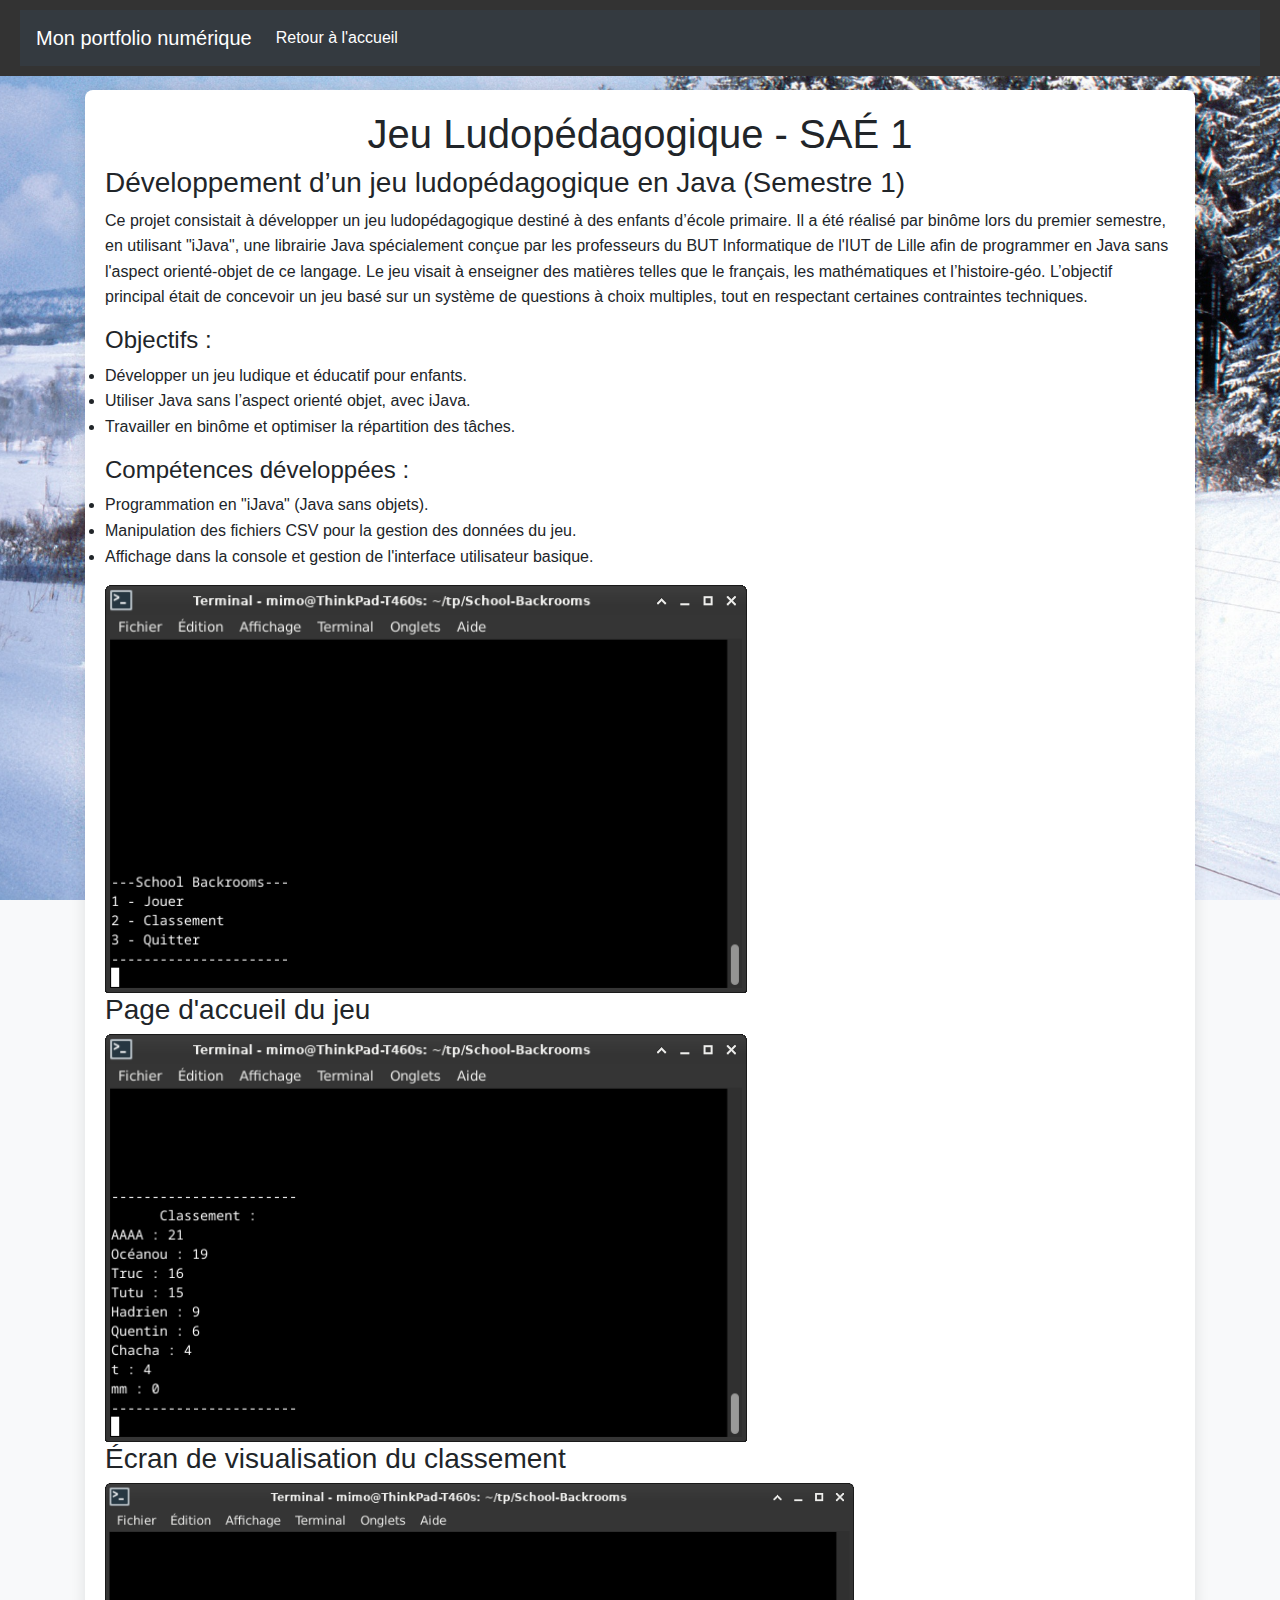
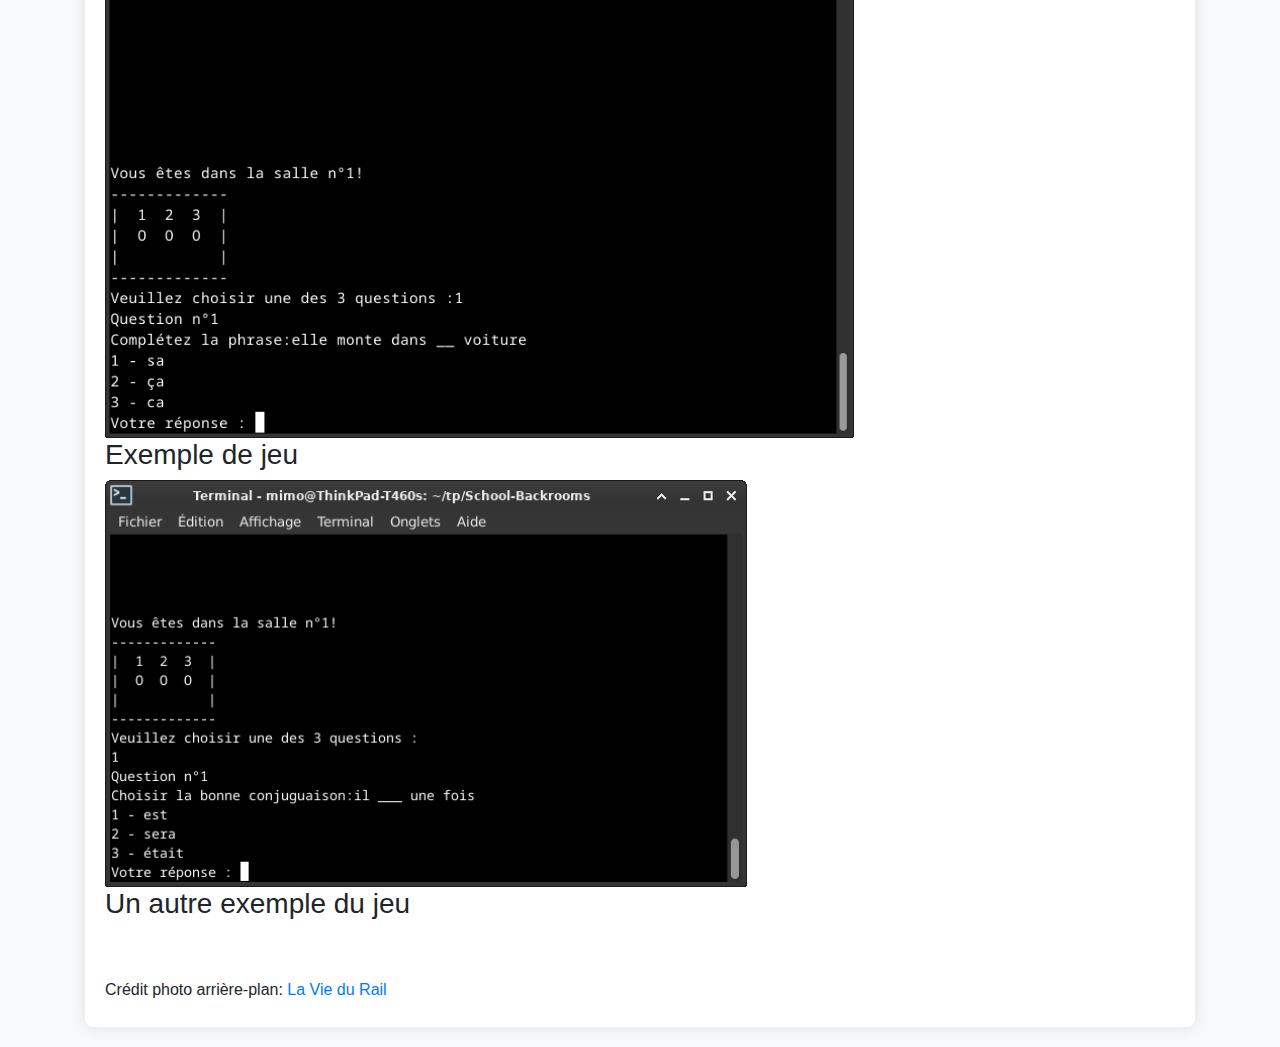
<file: projects/proj_ludopedago.html>
<!DOCTYPE html>
<html lang="fr">
<head>
    <meta charset="UTF-8">
    <link rel="stylesheet" href="../css/projets.css">
    <link rel="stylesheet" href="https://cdn.jsdelivr.net/npm/bootstrap@4.0.0/dist/css/bootstrap.min.css" integrity="sha384-Gn5384xqQ1aoWXA+058RXPxPg6fy4IWvTNh0E263XmFcJlSAwiGgFAW/dAiS6JXm" crossorigin="anonymous">
    <meta name="viewport" content="width=device-width, initial-scale=1.0">
    <title>Mes projets: Jeu Ludopédagogique</title>
</head>
<body>
    <div class="container">
        <header>
            <nav class="navbar navbar-expand-lg navbar-dark bg-dark">
                <a class="navbar-brand" href="#">Mon portfolio numérique</a>
                <button class="navbar-toggler" type="button" data-toggle="collapse" data-target="#navbarSupportedContent" aria-controls="navbarSupportedContent" aria-expanded="false" aria-label="Toggle navigation">
                  <span class="navbar-toggler-icon"></span>
                </button>
              
                <div class="collapse navbar-collapse" id="navbarSupportedContent">
                  <ul class="navbar-nav mr-auto">
                    <li class="nav-item active">
                      <a class="nav-link" href="../index.html">Retour à l'accueil <span class="sr-only">(current)</span></a>
                    </li>
                  </ul>
                  
                </div>
              </nav>
        </header>
        <main class="contenu">
            <h1>Jeu Ludopédagogique - SAÉ 1</h1>

            <h3>Développement d’un jeu ludopédagogique en Java (Semestre 1)</h3>

            <p>Ce projet consistait à développer un jeu ludopédagogique destiné à des enfants d’école primaire. Il a été réalisé par binôme lors du premier semestre, en utilisant "iJava", une librairie Java spécialement conçue par les professeurs du BUT Informatique de l'IUT de Lille afin de programmer en Java sans l'aspect orienté-objet de ce langage. Le jeu visait à enseigner des matières telles que le français, les mathématiques et l’histoire-géo. L’objectif principal était de concevoir un jeu basé sur un système de questions à choix multiples, tout en respectant certaines contraintes techniques.</p>

            <h4>Objectifs :</h4>
            <ul>
                <li>Développer un jeu ludique et éducatif pour enfants.</li>
                <li>Utiliser Java sans l’aspect orienté objet, avec iJava.</li>
                <li>Travailler en binôme et optimiser la répartition des tâches.</li>
            </ul>

            <h4>Compétences développées :</h4>
            <ul>
                <li>Programmation en "iJava" (Java sans objets).</li>
                <li>Manipulation des fichiers CSV pour la gestion des données du jeu.</li>
                <li>Affichage dans la console et gestion de l'interface utilisateur basique.</li>
            </ul>
            <img src="../res/examples/jeu_ludo_acc.png" alt="Accueil">
            <h3>Page d'accueil du jeu</h3>

            <img src="../res/examples/jeu_ludo_class.png" alt="Classemt">
            <h3>Écran de visualisation du classement</h3>

            <img src="../res/examples/jeu_ludo.png" alt="Image du jeu ludopédagogique" style="width:100%">
            <h3>Exemple de jeu</h3>
            <img src="../res/examples/jeu_ludo_enjeu.png" alt="ee">
            <h3>Un autre exemple du jeu</h3>
            <br>
            <br>
            <div class="credits">
                <h6>Crédit photo arrière-plan: <a href="https://www.laviedurail.com/">La Vie du Rail</a></h6>
            </div>
            
        </main>
    </div>
</body>
</html>
</file>
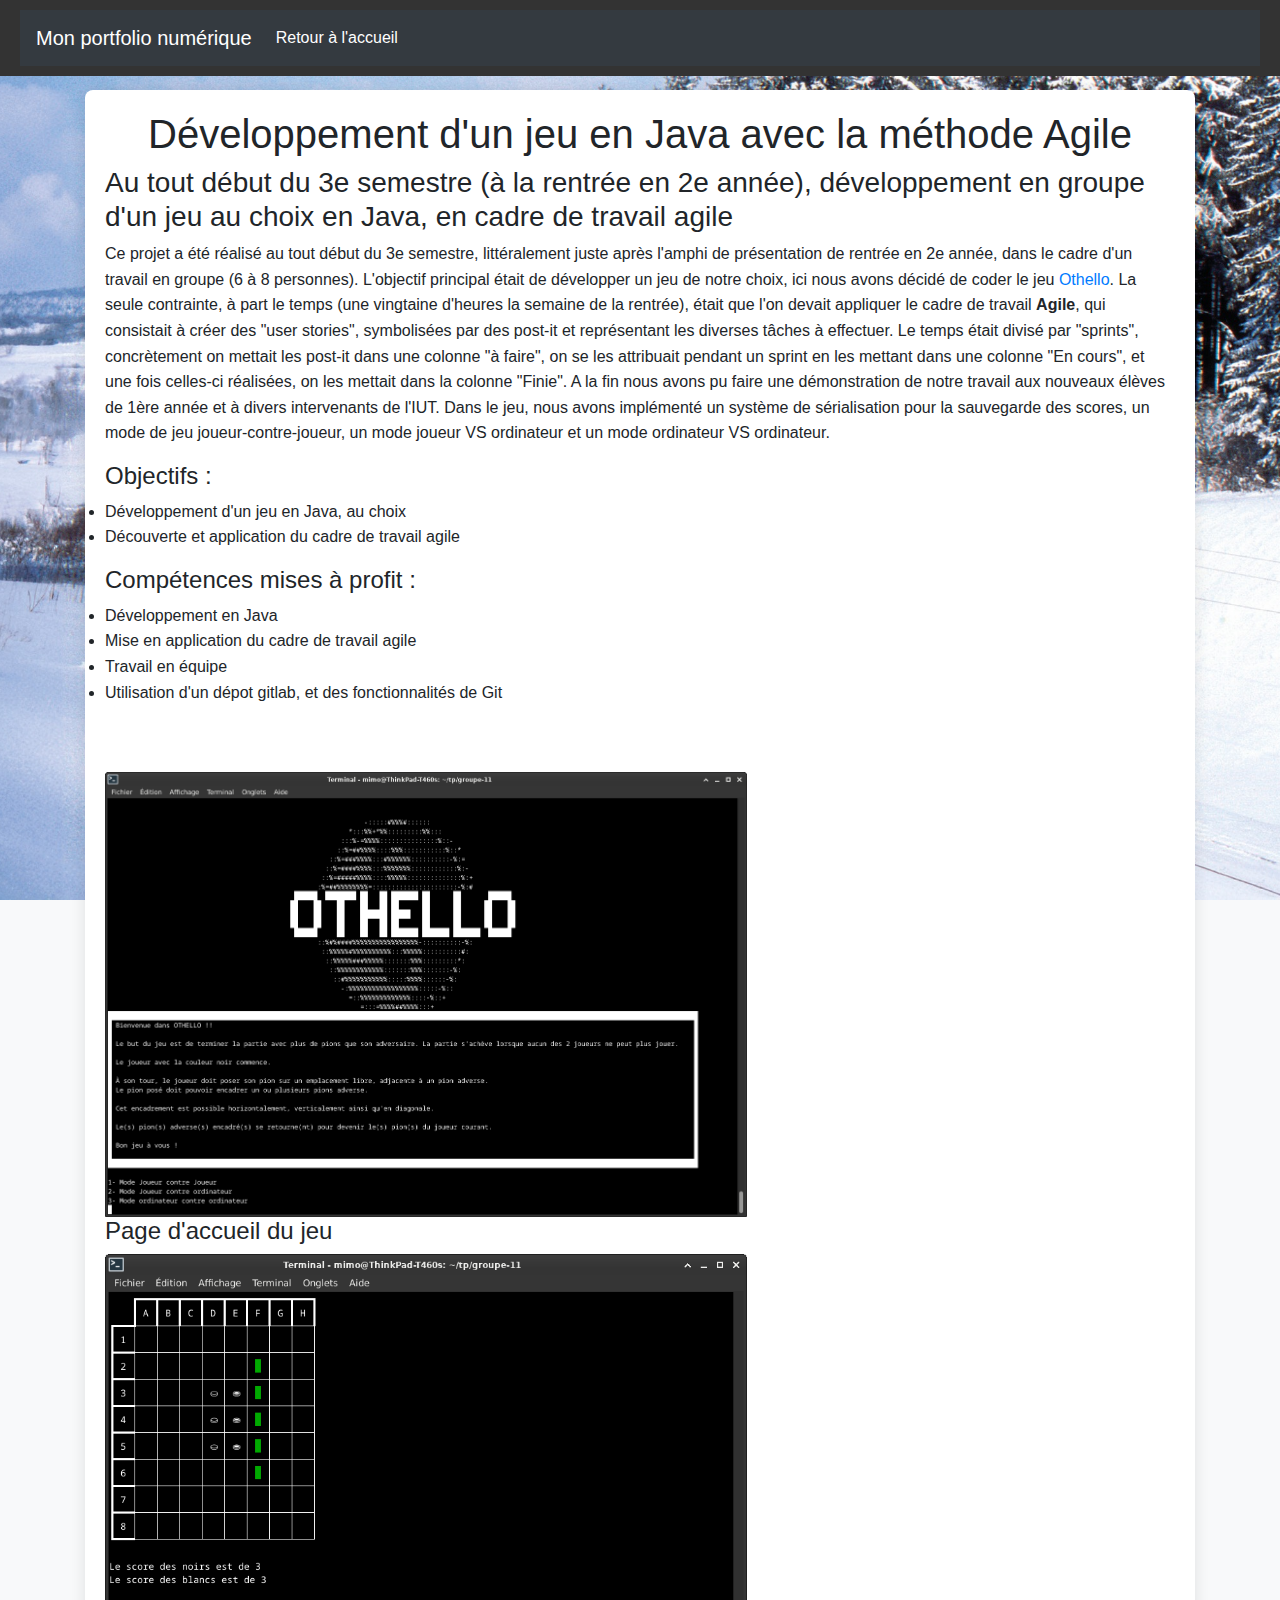
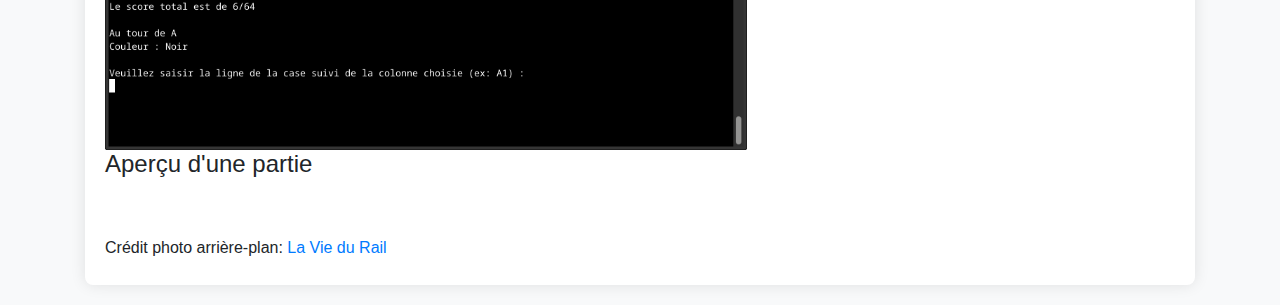
<file: projects/proj_othelo.html>
<!DOCTYPE html>
<html lang="en">
<head>
    <meta charset="UTF-8">
    <link rel="stylesheet" href="../css/projets.css">
    <link rel="stylesheet" href="https://cdn.jsdelivr.net/npm/bootstrap@4.0.0/dist/css/bootstrap.min.css" integrity="sha384-Gn5384xqQ1aoWXA+058RXPxPg6fy4IWvTNh0E263XmFcJlSAwiGgFAW/dAiS6JXm" crossorigin="anonymous">
    <meta name="viewport" content="width=device-width, initial-scale=1.0">
    <title>Mes projets: Othello</title>
</head>
<body>
    <div class="container">
        <header>
            <nav class="navbar navbar-expand-lg navbar-dark bg-dark">
                <a class="navbar-brand" href="#">Mon portfolio numérique</a>
                <button class="navbar-toggler" type="button" data-toggle="collapse" data-target="#navbarSupportedContent" aria-controls="navbarSupportedContent" aria-expanded="false" aria-label="Toggle navigation">
                  <span class="navbar-toggler-icon"></span>
                </button>
              
                <div class="collapse navbar-collapse" id="navbarSupportedContent">
                  <ul class="navbar-nav mr-auto">
                    <li class="nav-item active">
                      <a class="nav-link" href="../index.html">Retour à l'accueil <span class="sr-only">(current)</span></a>
                    </li>
                  </ul>
                  
                </div>
              </nav>
        </header>
        <main class="contenu">
            <h1>Développement d'un jeu en Java avec la méthode Agile</h1>

            <h3>Au tout début du 3e semestre (à la rentrée en 2e année), développement en groupe d'un jeu au choix en Java, en cadre de travail agile</h3>

            <p>Ce projet a été réalisé au tout début du 3e semestre, littéralement juste après l'amphi de présentation de rentrée en 2e année, dans le cadre d'un travail en groupe (6 à 8 personnes). L'objectif principal était de développer un jeu de notre choix, ici nous avons décidé de coder le jeu <a href="https://fr.wikipedia.org/wiki/Othello_(jeu)" target="_blank">Othello</a>. La seule contrainte, à part le temps (une vingtaine d'heures la semaine de la rentrée), était que l'on devait appliquer le cadre de travail <strong>Agile</strong>, qui consistait à créer des "user stories", symbolisées par des post-it et représentant les diverses tâches à effectuer. Le temps était divisé par "sprints", concrètement on mettait les post-it dans une colonne "à faire", on se les attribuait pendant un sprint en les mettant dans une colonne "En cours", et une fois celles-ci réalisées, on les mettait dans la colonne "Finie". A la fin nous avons pu faire une démonstration de notre travail aux nouveaux élèves de 1ère année et à divers intervenants de l'IUT. Dans le jeu, nous avons implémenté un système de sérialisation pour la sauvegarde des scores, un mode de jeu joueur-contre-joueur, un mode joueur VS ordinateur et un mode ordinateur VS ordinateur.</p>
            
            <h4>Objectifs : </h4>
            <ul>
              <li>Développement d'un jeu en Java, au choix</li>
              <li>Découverte et application du cadre de travail agile</li>
            </ul>

            <h4>Compétences mises à profit : </h4>
              <ul>
                <li>Développement en Java</li>
                <li>Mise en application du cadre de travail agile</li>
                <li>Travail en équipe</li>
                <li>Utilisation d'un dépot gitlab, et des fonctionnalités de Git</li>
              </ul>
              <br><br>

            <img src="../res/examples/othelo_acc.png" alt="Photo accueil jeu othelo">
            <h4>Page d'accueil du jeu</h4>

            <img src="../res/examples/othelo.png" alt="Othello en jeu">
            <h4>Aperçu d'une partie</h4>
            
            <br><br>
            <div class="credits">
                <h6>Crédit photo arrière-plan: <a href="https://www.laviedurail.com/">La Vie du Rail</a></h6>
            </div>
            
        </main>
    </div>
</body>
</html>
</file>
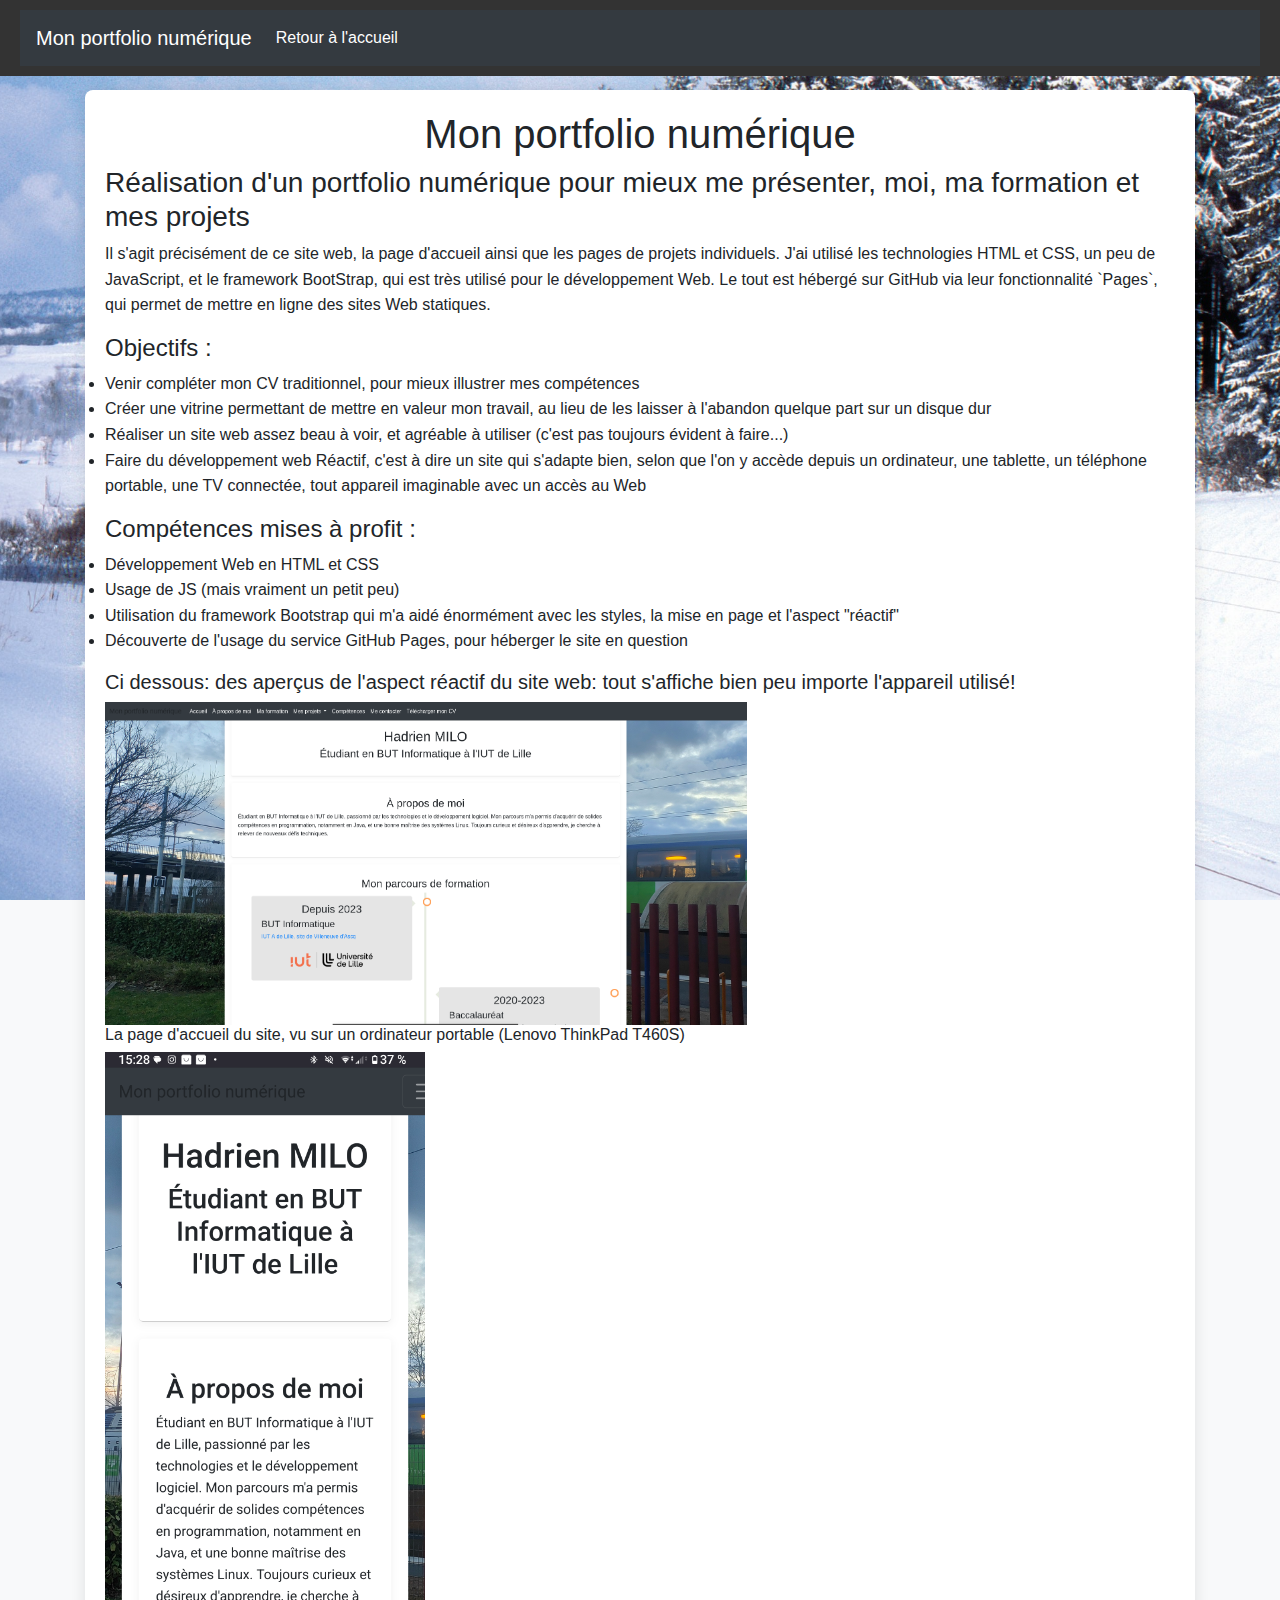
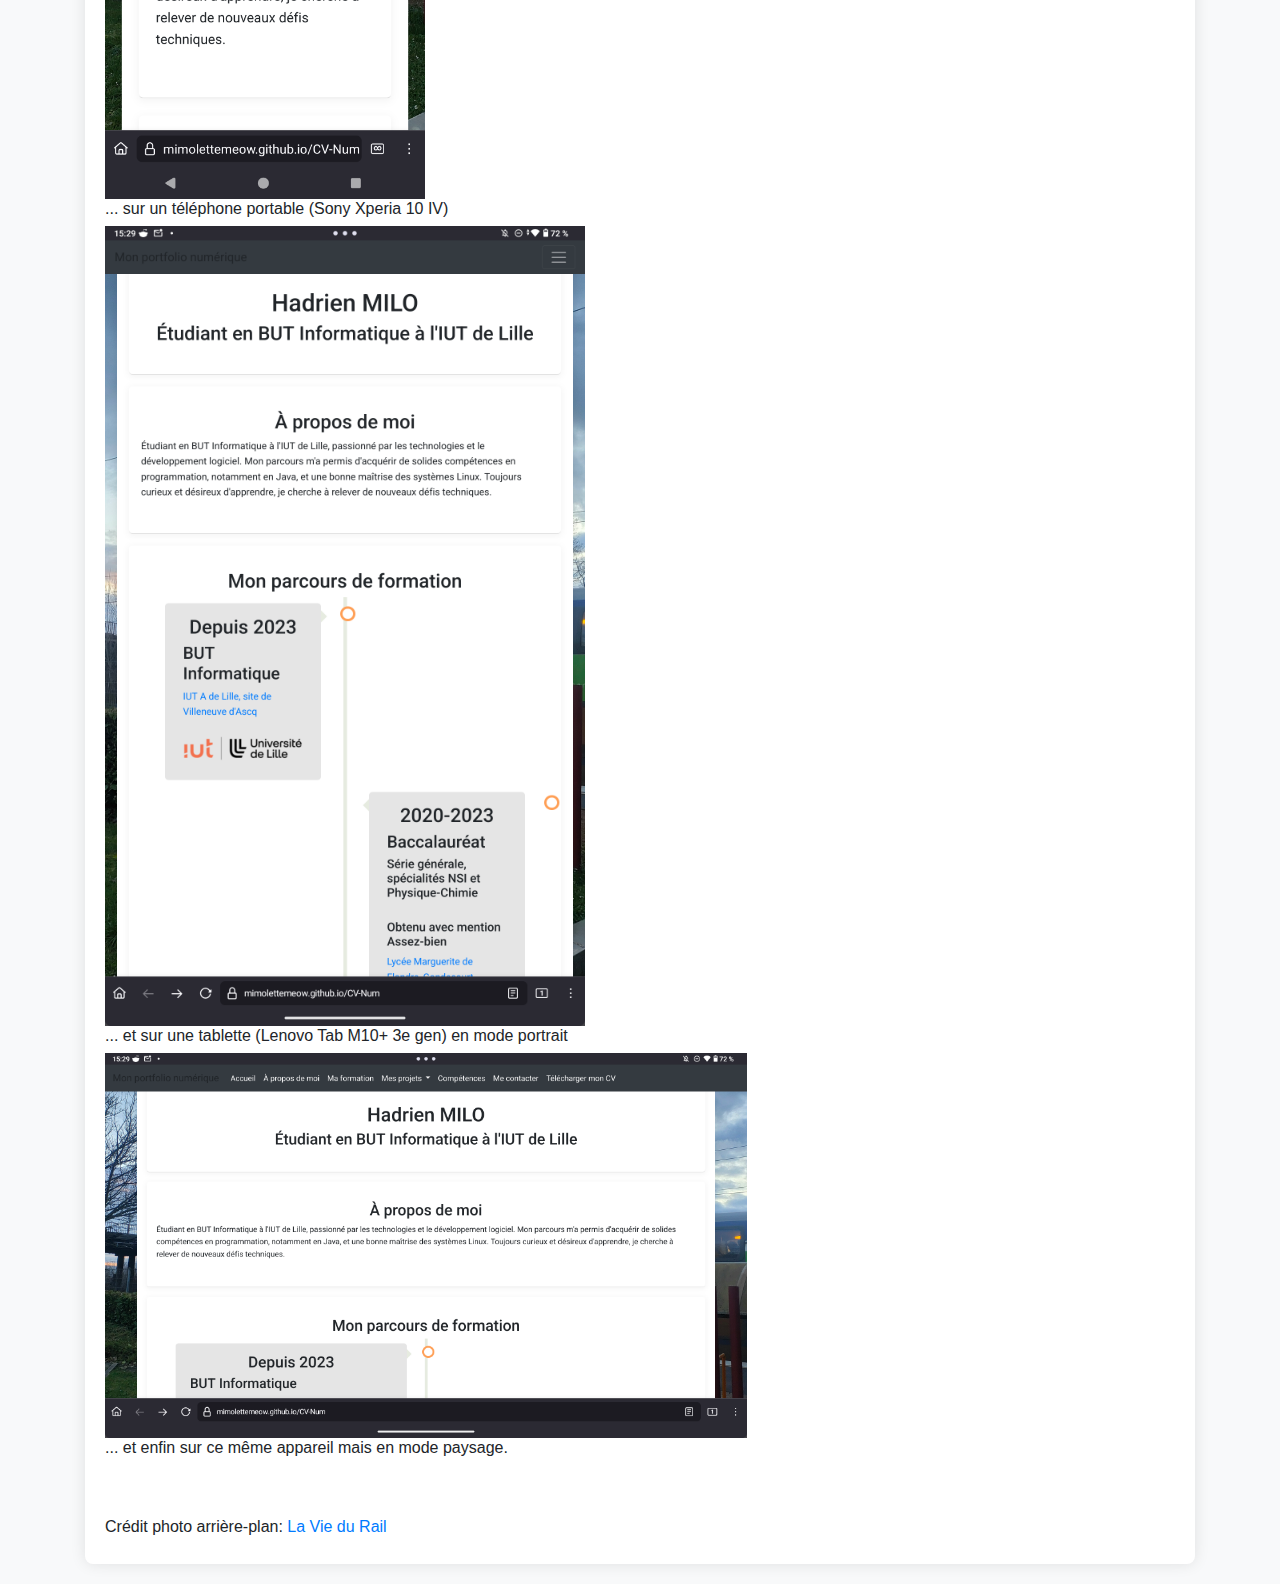
<file: projects/proj_portfolio.html>
<!DOCTYPE html>
<html lang="en">
<head>
    <meta charset="UTF-8">
    <link rel="stylesheet" href="../css/projets.css">
    <link rel="stylesheet" href="https://cdn.jsdelivr.net/npm/bootstrap@4.0.0/dist/css/bootstrap.min.css" integrity="sha384-Gn5384xqQ1aoWXA+058RXPxPg6fy4IWvTNh0E263XmFcJlSAwiGgFAW/dAiS6JXm" crossorigin="anonymous">
    <meta name="viewport" content="width=device-width, initial-scale=1.0">
    <title>Mes projets: Portfolio numérique</title>
</head>
<body>
    <div class="container">
        <header>
            <nav class="navbar navbar-expand-lg navbar-dark bg-dark">
                <a class="navbar-brand" href="#">Mon portfolio numérique</a>
                <button class="navbar-toggler" type="button" data-toggle="collapse" data-target="#navbarSupportedContent" aria-controls="navbarSupportedContent" aria-expanded="false" aria-label="Toggle navigation">
                  <span class="navbar-toggler-icon"></span>
                </button>
              
                <div class="collapse navbar-collapse" id="navbarSupportedContent">
                  <ul class="navbar-nav mr-auto">
                    <li class="nav-item active">
                      <a class="nav-link" href="../index.html">Retour à l'accueil <span class="sr-only">(current)</span></a>
                    </li>
                  </ul>
                  
                </div>
              </nav>
        </header>
        <main class="contenu">
            <h1>Mon portfolio numérique</h1>

            <h3>Réalisation d'un portfolio numérique pour mieux me présenter, moi, ma formation et mes projets</h3>

            <p>Il s'agit précisément de ce site web, la page d'accueil ainsi que les pages de projets individuels. J'ai utilisé les technologies HTML et CSS, un peu de JavaScript, et le framework BootStrap, qui est très utilisé pour le développement Web. Le tout est hébergé sur GitHub via leur fonctionnalité `Pages`, qui permet de mettre en ligne des sites Web statiques.</p>
            
            <h4>Objectifs :</h4>
            <ul>
                <li>Venir compléter mon CV traditionnel, pour mieux illustrer mes compétences</li>
                <li>Créer une vitrine permettant de mettre en valeur mon travail, au lieu de les laisser à l'abandon quelque part sur un disque dur</li>
                <li>Réaliser un site web assez beau à voir, et agréable à utiliser (c'est pas toujours évident à faire...)</li>
                <li>Faire du développement web Réactif, c'est à dire un site qui s'adapte bien, selon que l'on y accède depuis un ordinateur, une tablette, un téléphone portable, une TV connectée, tout appareil imaginable avec un accès au Web</li>
            </ul>

            <h4>Compétences mises à profit :</h4>
            <ul>
                <li>Développement Web en HTML et CSS</li>
                <li>Usage de JS (mais vraiment un petit peu)</li>
                <li>Utilisation du framework Bootstrap qui m'a aidé énormément avec les styles, la mise en page et l'aspect "réactif"</li>
                <li>Découverte de l'usage du service GitHub Pages, pour héberger le site en question</li>
            </ul>

            <h5>Ci dessous: des aperçus de l'aspect réactif du site web: tout s'affiche bien peu importe l'appareil utilisé!</h5>

            <img src="../res/examples/site_pc.png" alt="Photo d'exemple">
            <h6>La page d'accueil du site, vu sur un ordinateur portable (Lenovo ThinkPad T460S)</h6>

            <img src="../res/examples/site_phone.png" alt="" style="width: 20em;">
            <h6>... sur un téléphone portable (Sony Xperia 10 IV)</h6>

            <img src="../res/examples/site_tab_portrait.png" alt="" style="width: 30em;">
            <h6>... et sur une tablette (Lenovo Tab M10+ 3e gen) en mode portrait</h6>

            <img src="../res/examples/site_tab_landscape.png" alt="">
            <h6>... et enfin sur ce même appareil mais en mode paysage.</h6>
            <br><br>

            <div class="credits">
                <h6>Crédit photo arrière-plan: <a href="https://www.laviedurail.com/">La Vie du Rail</a></h6>
            </div>
            
        </main>
    </div>
</body>
</html>
</file>
<file: css/projets.css>
* {
    margin: 0;
    padding: 0;
    box-sizing: border-box;
    scroll-behavior: smooth;
}

html, body {
    background-color: #f8f9fa; /* Fond uniforme pour le corps de la page */
}

body {
    min-height: 100vh; /* S'assure que le fond couvre toute la hauteur de la fenêtre */
    background-color: #c0c0c0; /* Couleur de fond uniforme */
    background-attachment: fixed;
    display: flex;
    justify-content: center;
    align-items: flex-start;
    padding: 20px;
    font-family: 'Segoe UI', Tahoma, Geneva, Verdana, sans-serif;
    background-image: url(../bg3.jpg);
    background-size:cover; 
    background-position: center center; /* Centre l'image */
    background-attachment: fixed; /* Fait en sorte que le fond reste fixe lors du défilement */


}



header {
    background-color: #333;
    color: white;
    position: fixed;
    top: 0;
    left: 0;
    width: 100%;
    z-index: 1000;
    padding: 10px 20px;
}

nav {
    display: flex;
    justify-content: space-between;
    align-items: center;
}

.nav-list {
    display: flex;
    list-style: none;
}

.nav-list li {
    margin: 0 20px;
}

.nav-list li a {
    text-decoration: none;
    color: white;
    font-size: 1.2em;
    transition: color 0.3s;
}

.nav-list li a:hover {
    color: #ffcc00;
}

/* Menu hamburger */
.menu-toggle {
    display: none;
    flex-direction: column;
    cursor: pointer;
}

.menu-toggle .bar {
    background-color: white;
    height: 4px;
    width: 25px;
    margin: 3px 0;
    transition: 0.3s;
}

/* Section principale */
main {
    margin: unset;
    margin: 0 auto; /* Centrer horizontalement */
    margin-top: 70px;
    width: 100%;
    max-width: 1200px; /* Limiter la largeur */
    padding: 20px;
    line-height: 1.6;
    background-color: #ffffff; /* Fond blanc uniforme */
    border-radius: 8px;
    box-shadow: 0 0 15px rgba(0, 0, 0, 0.1); /* Ombre pour profondeur */
}

main img{
    width:60%;
}

section {
    padding: 40px 20px;
    border-bottom: 1px solid #ccc;
    background-color: #ffffff; /* Fond uniforme pour toutes les sections */
    border-radius: 5px;
    box-shadow: 0px 2px 10px rgba(0, 0, 0, 0.05); /* Ombre légère pour chaque section */
    margin-bottom: 20px;
}

h1, h2 {
    text-align: center;
    margin-bottom: 20px;
}

h1 {
    font-size: 2.5em;
    color: #333;
}

h2 {
    font-size: 2em;
    color: #555;
}

/* Bouton retour en haut */
.back-to-top {
    position: fixed;
    bottom: 20px;
    right: 20px;
    background-color: #ffcc00;
    color: #333;
    padding: 10px 15px;
    border-radius: 5px;
    text-decoration: none;
    font-weight: bold;
    box-shadow: 0px 2px 5px rgba(0, 0, 0, 0.3);
    transition: background-color 0.3s;
}

.back-to-top:hover {
    background-color: #ff9900;
}

/* Styles responsive */
@media (max-width: 768px) {
    .nav-list {
        display: none;
        flex-direction: column;
        position: absolute;
        top: 60px;
        left: 0;
        width: 100%;
        background-color: #333;
    }

    .nav-list.active {
        display: flex;
    }

    .nav-list li {
        text-align: center;
        margin: 10px 0;
    }

    .menu-toggle {
        display: flex;
    }
}

/* Affichage cartes projets */
.section-projets-container {
    position: relative;
    display: flex;
    align-items: center;
    overflow: hidden;
    width: 100%;
}

.section-projets {
    display: flex;
    width: max-content; /* Permet d'occuper uniquement l'espace nécessaire */
    grid-template-columns: repeat(auto-fill, minmax(300px, 1fr));
    gap: 20px;
    transition: transform 0.3s ease-in-out;
    width: 100%;
    padding: 0 10px;
}

.projet {
    flex: 0 0 auto;
    width: 100%;
    max-width: 300px;
    height: fit-content;
    text-align: center;
    background-color: #fff;
    border-radius: 5px;
    box-shadow: 0 4px 8px rgba(0, 0, 0, 0.2);
}

.projet img {
    border-radius: 5px 5px 0 0;
    width:100%;
    height: 20vh;
    object-fit: cover;
}

.arrow {
    position: absolute;
    top: 50%;
    transform: translateY(-50%);
    font-size: 2em;
    background-color: rgba(255, 255, 255, 0.8);
    border: none;
    cursor: pointer;
    z-index: 10;
    width: 50px;
    height: 50px;
    border-radius: 50%;
    display: flex;
    align-items: center;
    justify-content: center;
    box-shadow: 0 2px 4px rgba(0, 0, 0, 0.3);
}

.arrow-left {
    left: 10px;
}

.arrow-right {
    right: 10px;
}

.arrow:hover {
    background-color: rgba(255, 204, 0, 0.9);
}

#skill-disp {
    display: grid;
    gap: 20px;
    padding: 20px;
    grid-template-columns: repeat(4, 1fr); /* 4 colonnes égales */
    grid-template-rows: auto; /* Les lignes s'ajustent automatiquement selon le nombre de compétences */
}

.skills-category {
    background-color: #f9f9f9;
    padding: 20px;
    border-radius: 8px;
    box-shadow: 0 2px 5px rgba(0, 0, 0, 0.1);
    display: flex;
    justify-content: center;
    align-items: center;
    height: 200px; /* Hauteur fixe pour chaque carré */
    text-align: center;
}

.skills-category h3 {
    font-size: 1.3rem;
    margin-bottom: 10px;
}

.skills-category ul {
    padding-left: 0;
    list-style-type: none;
}

.skills-category li {
    margin-bottom: 8px;
    color: #333;
    font-size: 1rem;
}

img{
    max-width: 70%;
    width: 4em;
}
</file>
